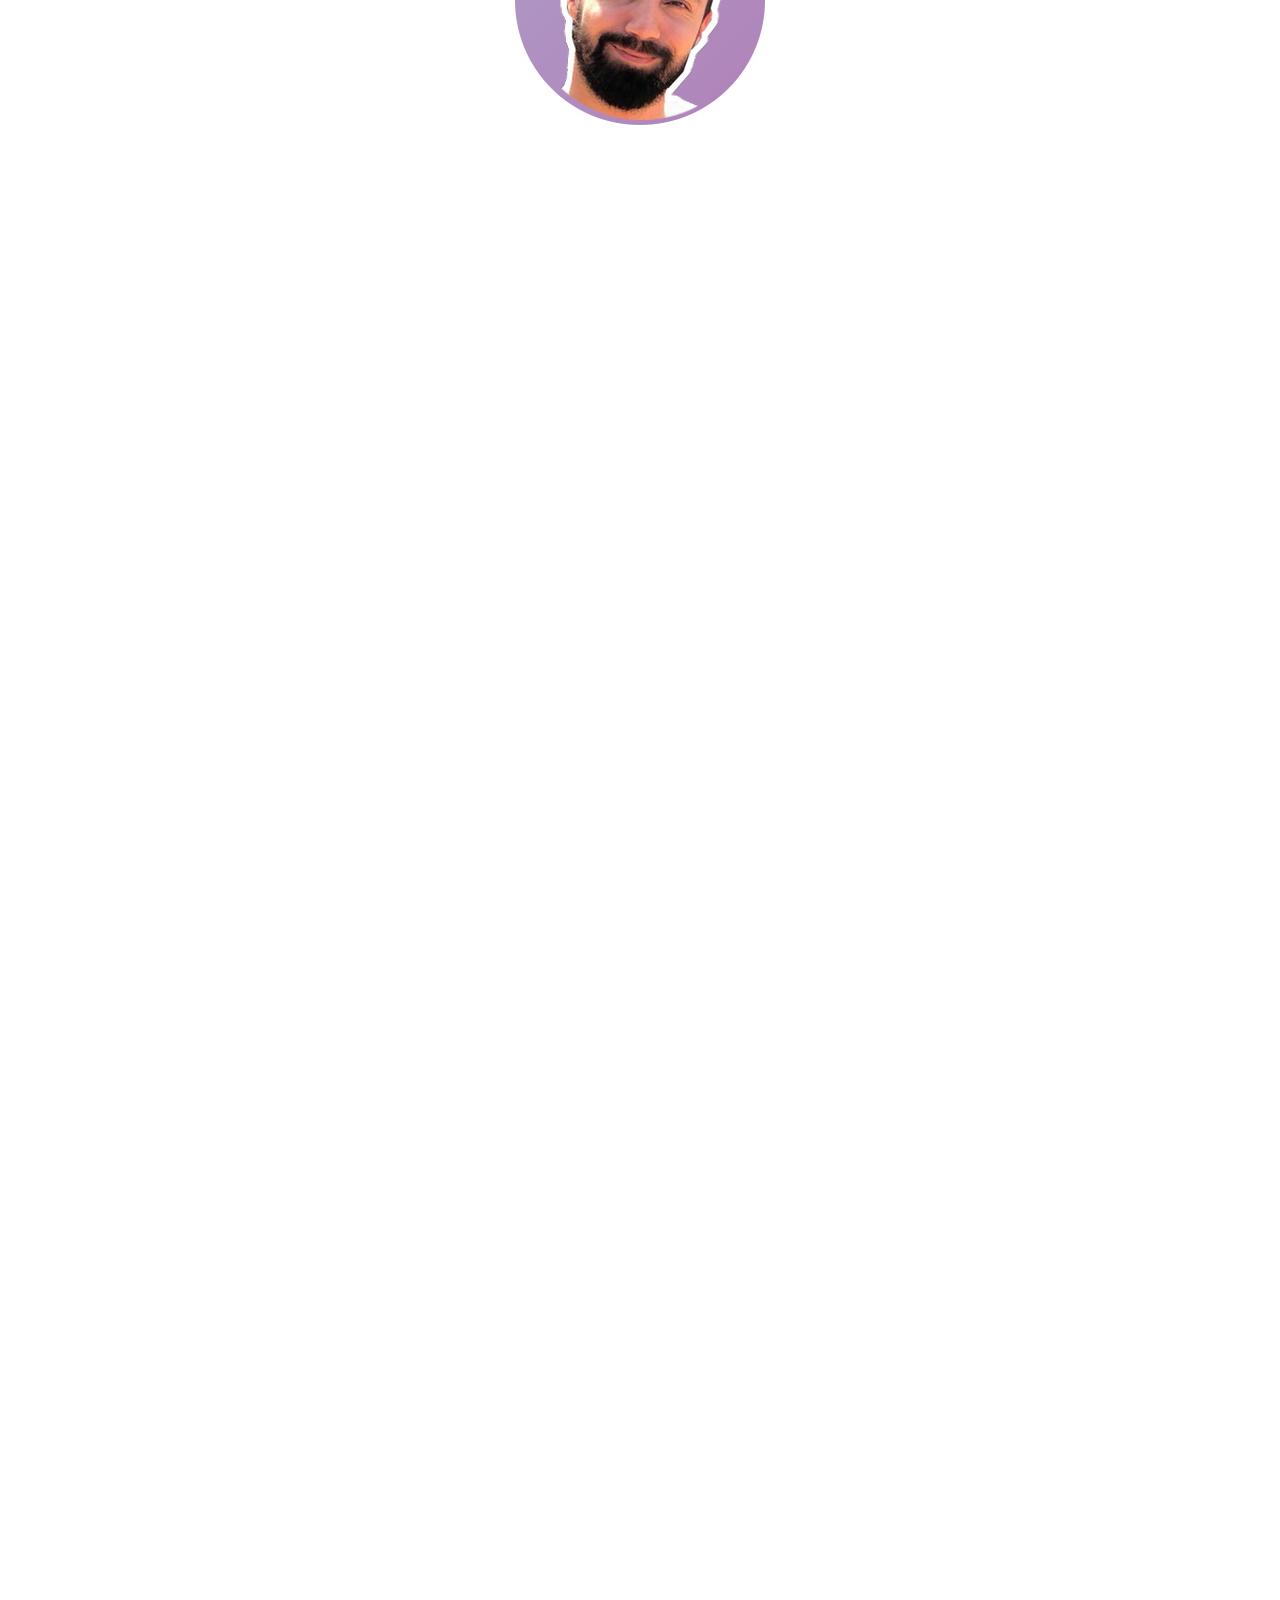
<file: index.html>
<!DOCTYPE html>
<html lang="fr">
    <head>
        <title>Portfolio</title>
        <meta charset="utf-8" />
        <link rel="stylesheet" href="style.css" /> 
        <link rel="icon" type="image/jpeg" href="images/logos/favicon.png">
        <script src= "script.js" defer></script>
        <meta name="viewport" content="width=device-width,initial-scale=1.0">
    </head>

     <body>  
        <div class="loading-picture">
            <img src="images/photo.png">
        </div>     
        <div class="content">
            <section class="section1">
                <header>
                    <img src="images/clemcode.png">
                    <h1>Clem-Coder </h1>
                    <div class="menu">
                        <a class="menu-block" href="#parcours">
                            <h2>Mon parcours</h2>
                            <img src="images/parcours.png">
                        </a>
                        <a class="menu-block" href="#projets">
                            <h2>Mes projets</h2>
                            <img src="images/projets.png">
                        </a>
                        <a class="menu-block" href="#technos">
                            <h2>Mes technos</h2>
                            <img src="images/techno.png">
                        </da>
                        <a class="menu-block" href="#contact">
                            <h2>Contact</h2>
                            <img src="images/contact.png">
                        </a>
                    </div>
                </header> 
                <div class="parcours">
                    <h1 id="parcours">Mon parcours</h1>
                        <div class="etape1">
                            <p>Après 5 années passées dans la vente, j'ai décidé de me reconvertir dans le milieu du dev, métier pour lequel je me suis pris de passion.</p>
                            <div class="commercial-dev">
                                <img src="images/ordi.png">
                            </div>
                        </div>
                        <div class="etape2">
                            <div class="etape2-img">
                                <img src="images/c.png">
                            </div>
                            <p>J'ai commencé mon apprentissage en autodidacte avec du C, un langage procédural de bas niveau pour comprendre les principes fondamentaux du code. </p>  
                        </div>
                        <br>
                        <br>
                        <div class="etape3">
                            <p>
                                Puis j'ai suivi une formation backend sur OpenClassRooms, spécialisée pour le langage Java. J'ai choisi de m'orienter 
                                vers ce langage car j'aime beaucoup les avantages de la machine virtuelle ainsi que ceux de la programmation orientée objet.
                            </p>
                            <div class="etape3-img">
                                <div>
                                    <img src="images/ocr.png">
                                </div>
                                <div>
                                    <img src="images/java.png">
                                </div>
                            </div>
                        </div> 
                </div>
            </section>
            <section class="section2">
                <div class="projets" >
                    <h1 id="projets">Mes projets</h1>
                    <p>Dans le cadre de ma formation, j'ai réalisé différents projets professionnalisants plus intéressants les uns que les autres, parmi eux :  </p>
                    <div class="container reveal">
                        <h2>Application de transfert d'argent</h2>
                        <img src="images/tranfert.png" >
                        <div class="projet-presentation">
                            <p>Application permettant d'ajouter des amis afin de leur transférer de l'argent, les utilisateurs ont également la possibilité de transférer les fonds vers/depuis leur banque</p>
                            <div>
                                <img src="images/transfert2.png">
                            </div>
                        </div>
                    </div>
               </div>
               <div class="specifications">
                <div class="spe-titre">
                    <h2>Spécifications techniques</h2> 
                    <img src="images/engrenage.png">
                </div>
                <div class="spe-parties">
                    <div class="back">
                        <h2>Backend</h2>
                        <div class="backend">
                            <div >
                                <p>Langage</p>
                                <img src="images/logos/java.png" >
                            </div>
                            <div >
                                <p>Base de données<p>
                                <img src="images/logos/mysql.png" >
                            </div>
                            <div >
                                <p>Framework</p>
                                <img src="images/logos/spring.png" >
                            </div>
                        </div>
                    </div>
                    <div class="front">
                        <h2>Frontend</h2>
                        <div class="frontend">
                            <div>
                                <p>Langages</p>
                                <div class="frontend-block1">

                                    <div>
                                        <img src="images/logos/html.png" >
                                    </div>
                                    <div>
                                        <img src="images/logos/css.png" >
                                    </div>  
                                </div>
                            </div>
                            <div class="frontend-block2">
                                <p>Framework</p>
                                <div>
                                    <img src="images/logos/Bootstrap4.png" >
                                </div>
                            </div>
                        </div>
                    </div>
                </div>
            </section>
            <section class="section3">
                <div class="projets2">
                    <div class="container reveal">
                        <h2>Amélioration des performances d'une application </h2>
                        <div class="compteur">
                            <img src="images/aiguille.png" class="aiguille">
                        </div>
                         <p>Mise en place du multithreading afin d'améliorer les performances d'une application. Objectif: simulation d'un trafic de 100k utilisateurs et réussir à faire passer ces derniers au sein des différents services de l'application en un temps imparti. </p>
                    </div>
                </div>
                <div class="specifications">
                    <div class="spe-titre">
                        <h2>Spécifications techniques</h2> 
                        <img src="images/engrenage.png">
                    </div>
                        <div class="backend-p2">
                            <div >
                                 <p>Langage</p>
                                 <img src="images/logos/java.png" >
                            </div>
                            <div >
                                <p>Framework</p>
                                <img src="images/logos/spring.png" >
                            </div>
                        </div>
            </section>
            <section class="section4">
                <div class="projets3">
                    <div class="container reveal">
                        <h2>Microservices & Docker</h2>
                        <img src="images/microservices.png" >
                        <div class="projet-presentation">
                            <p>Application de médicine composée de 4 microservices reliés avec OpenFeign. Chaque MS étant isolé dans un conteneur virtuel avec Docker.</p>
                            <div>
                                <img src="images/logos/docker-logo.png">
                            </div>
                        </div>
                    </div>

               </div>
               <div class="specifications">
                <div class="spe-titre">
                    <h2>Spécifications techniques</h2> 
                    <img src="images/engrenage.png">
                </div>
                <div class="spe-parties">
                    <div class="back">
                        <h2>Backend</h2>
                        <div class="backend">
                            <div >
                                <p>Langage</p>
                                <img src="images/logos/java.png" >
                            </div>
                            <div class="backend-block1" >
                                <p>Base de données</p>
                                <img src="images/logos/mysql2.png" >
                                <img src="images/logos/mongo.png" >
                            </div>
                            <div >
                                <p>Framework</p>
                                <img src="images/logos/spring.png" >
                            </div>
                        </div>
                    </div>
                    <div class="front">
                        <h2>Frontend</h2>
                        <div class="frontend">
                            <div >
                                <p>Langages</p>
                                <div class="frontend-block1">
                                    <div>
                                        <img src="images/logos/html.png" >
                                    </div>
                                    <div>
                                        <img src="images/logos/css.png" >
                                    </div>
                                    <div>
                                        <img src="images/logos/javascript.png" >
                                    </div>
                                </div>
                            </div>
                            <div class="frontend-block2">
                                <p>Framework</p>
                                <img src="images/logos/Bootstrap4.png" >
                            </div>
                        </div>
                    </div>
                </div>
            </section>
            <section class="section5">
                <div class="technos">
                    <h1 id="technos">Mes technos</h1>
                    <div class="techno-table">
                        <div class="techno-back">
                            <div class="techno-backend">
                                <h2>BACKEND</h2>
                                <img src="images/backend.png">
                            </div>
                            <div class="techno-div">
                                <div class="techno-block">
                                    <p>Langage principal</p>
                                    <img src="images/logos/java.png">
                                </div>
                                <div class="techno-block">
                                    <p>Framework</p>
                                    <img src="images/logos/spring2.png">
                                </div>
                                <div class="techno-block">
                                    <p>Bases de données</p>
                                    <div class="techno-block-div">
                                        <div>
                                            <img src="images/logos/mysql2.png">
                                        </div>
                                        <div>
                                            <img src="images/logos/mongo.png">
                                        </div>
                                    </div>
                                </div>
                                <div class="techno-block">
                                    <p>Outils de versionnage</p>
                                    <div class="techno-block-div">
                                        <div>
                                            <img src="images/logos/github.png">
                                        </div>
                                        <div>
                                            <img src="images/logos/gitlab.png">
                                        </div>
                                    </div>
                                </div>
                                <div class="techno-block">
                                    <p>Conteneurs</p>
                                    <img src="images/logos/docker-logo2.png">
                                </div>
                                <div class="techno-block">
                                    <p>Constructeurs de projets</p>
                                    <div class="techno-block-div">
                                        <div>
                                            <img src="images/logos/Maven.png">
                                        </div>
                                        <div>
                                            <img src="images/logos/Gradle.png">
                                        </div>
                                    </div>
                                </div>
                                <div class="techno-block">
                                    <p>IDE</p>
                                    <img src="images/logos/IntelliJ.png">
                                </div>
                            </div>   
                        </div>
            
                        <div  class="techno-front">
                            <div class="techno-frontend"> 
                                <h2>FRONTEND</h2>
                                <img src="images/frontend.png">
                            </div>
                            <div class="techno-div">
                                <div class="techno-block">
                                    <p>Langages</p>
                                    <div class="techno-block-div">
                                        <div>
                                            <img src="images/logos/html.png">
                                        </div>
                                        <div>
                                            <img src="images/logos/css.png">
                                        </div>
                                        <div>
                                            <img src="images/logos/javascript.png">
                                        </div>
                                    </div>
                                </div>
                                <div class="techno-block">
                                    <p>Framework</p>
                                    <img src="images/logos/Bootstrap4.png">
                                </div>
                                <div class="techno-block">
                                    <p>Moteur de templates</p>
                                    <img src="images/logos/thymeleaf.png">
                                </div>
                            </div>   
                        </div>
                    </div>
                </div>
            </section>
            <section class="section6">
                <div class="contact">
                    <h1 id="contact">Contact</h1>
                        <div class="contact-email">
                            <div class="contact-email-img">
                                <h2>Email</h2>
                                <img src="images/logos/gmail.png"> 
                            </div>
                            <div>
                                <div class="contact-email-email">
                                    <img src="images/logos/email.png">
                                    <a href="mailto:autin.clement60@gmail.com">autin.clement60@gmail.com</a>
                                </div>
                                
                                <div class="contact-email-form">
                                    <form action="https://formsubmit.co/autin.clement60@gmail.com" method="POST">
                                        <input type="hidden" name="_captcha" value="false">
                                        <input type="hidden" name="_subject" value="Une personne t'a contacté !">
                                        <input type="hidden" name="_next" value="https://clem-coder.github.io/#contact">
                                        <input type="email" name="email" placeholder="Email" required>
                                        <textarea type="text" name="name" placeholder="Ecrivez votre message ici" required></textarea>
                                        <button type="submit">Envoyer</button>
                                   </form>
                                </div>
                            </div>
                        </div>
                        <div class="contact-phone-networks">
                            <div class="contact-phone">
                                <div class="contact-phone-bg">
                                    <div>
                                        <p>06.72.79.30.35</p>
                                    </div>
                                </div>
                            </div>
                            <div class="contact-picture">
                                <img src="images/photo2.png">
                            </div> 
                            <div class="contact-networks">
                                <div class="reseaux">
                                    <h2>Réseaux</h2>
                                    <a class="reseaux-block" href="https://www.linkedin.com/in/cl%C3%A9ment-autin/">
                                        <img src="images/logos/linkedin.png">
                                    </a>
                                    <a class="reseaux-block" href="https://github.com/Clem-Coder">
                                        <img src="images/logos/github2.png">
                                    </da>
                                    <a class="reseaux-block" href="https://twitter.com/CodeClem">
                                        <img src="images/logos/twitter.png">
                                    </a>
                                </div>
                            </div>
                        </div>
            </section>
        </div>
    </body>
</html>
</file>
<file: style.css>
*{margin: 0; padding: 0;}

html{
    font-size: 13px;
}

body{
    text-align: center;
    font-family:Arial, Helvetica, sans-serif;
    color: white;
}

body h1{
    font-size: 5em;
    font-family:'Courier New', Courier, monospace ;
    margin-bottom: 5%;
}

body h2{
    font-size: 2.5em;
}


body p, body input, body textarea, button{
    font-family:Arial, Helvetica, sans-serif;
    font-size: 1.8em;
}

body a{
    color: white;
}


.loading-picture{
    position: relative;
    animation-name: charging-computer;
    animation-duration: 3.5s;
    animation-iteration-count: 1;
    animation-fill-mode: forwards;
}

.loading-picture img{
    max-width: 50%;
    position: absolute;
    top: 50%;
    left: 50%;
    transform: translate(-50%, -50%);
}


.content{
    opacity: 0;
    animation-name: contents;
    animation-duration: 2s ;
    animation-delay: 4s;
    animation-fill-mode:forwards;
}

.parcours h1, .projets h1, .technos h1, .contact h1 {
    margin-top: 10%;
    text-decoration: underline;
}


.projets, .projets2, .projets3 {
    width: 50%;
    margin: auto;
}



/*MENU*/

header{
    margin-bottom: 2%;
}



header h2{
    text-decoration: underline;
}

.menu {
    margin: auto;
    max-width: 80%;
    display: flex;
    flex-wrap: wrap;
    justify-content: space-around;
    align-items: center; 
}

.menu-block{
    border: 4px white solid;
    border-radius: 10px;
    padding: 1%;
    max-width: 20%;
    transform: scale(1);
    transition-property: transform;
    transition-duration: 400ms;

}

.menu-block img{
    max-width: 80%;
}

.menu-block:hover{
    transform: scale(1.15);
}


/*SECTIONS*/



.section1{
    background: linear-gradient(rgb(158, 113, 170), rgb(136, 120, 141)) ;
    padding-top: 1%;
}

.section2{
    background: linear-gradient(rgb(136, 120, 141), rgb(162, 221, 182)) ;
}

.section3{
    background: linear-gradient(rgb(162, 221, 182), rgb(110, 96, 161)) ;
}

.section4{
    background: linear-gradient(rgb(110, 96, 161), rgb(11, 85, 138) ) ;
}

.section5{
    background: linear-gradient(rgb(11, 85, 138), rgb(2, 117, 199) ) ;
}

.section6{
    background: linear-gradient( rgb(2, 117, 199), rgb(76, 107, 163)) ;
}

.section2, .section3, .section4, .section5, .section6 {
    padding-top: 3%;
}




/*PARCOURS*/


.parcours{
    width: 50%;
    margin: auto;
    text-align: justify;
}


.etape1 ,.etape2 ,.etape3{
    display: flex;  
    align-items: center;
    justify-content: space-around;
}

.etape1 p,.etape2 p,.etape3 p{
    max-width: 50%; 
}

.commercial-dev{
    max-width: 60%;
    display: flex;
    align-items: center;
    justify-content: center;
    background-image: url(images/malette.png);
    background-position: center;
    background-size: contain;
    background-repeat: no-repeat;
}

.commercial-dev img{
    max-width: 100%;
    animation-name: fondu-in-out;
	animation-timing-function: ease;
	animation-iteration-count: infinite;
	animation-duration: 6s;
	animation-direction: alternate;
}


.etape2-img, .etape3-img{
    text-align: center;
}

.etape2-img img, .etape3-img img{
    max-width: 80%;
}

.etape3-img{
    display: flex;
    max-width: 40%; 
}



/*SPECIFICATIONS*/

.specifications{
    text-align: center;
    color: black;
    padding: 1%;
    margin: auto;
    width: 70%;
    border: 3px solid black;
    border-radius: 30px;
}

.specifications h2{
    text-decoration: underline;
}

.specifications p{
    margin-bottom: 10%;
}

.spe-titre, .back h2, .front h2{
    margin-bottom: 5%;
}

.spe-titre{
    display: flex;
    justify-content: center;
    align-items: center;
}

.spe-titre img{
    margin-left: 1%;
    max-width: 4%;
    animation-name: rotateZ;
    animation-duration: 5s;
    animation-iteration-count: infinite;
    animation-timing-function: linear;
}


.spe-parties{
    display: flex;
    width: 100%;
}

.spe-parties h2{
    font-size: 2em;
}


.back{
    max-width: 50%;
    border-right: 2px solid black;
}

.backend{
    display: flex;
    justify-content: space-around;
}

.backend img{
    max-width: 50%;
}

.backend-p2{
    display: flex;
    justify-content: space-around;
    margin: auto;
}

.backend-p2, .backend-p2 img{
    max-width: 50%;
}

.backend-block1{
    display: flex;
    flex-direction: column;
    align-items: center;
}


.front{
    width: 50%;
    border-left: 2px solid black;
}


.frontend{
    display: flex;
    justify-content: space-around;
}


.frontend-block1{
    display: flex;
    justify-content: space-around;
}

.frontend-block1 img{
    max-width: 80%;
}

.frontend-block2 img{
    max-width: 50%;
}


/* P1 */
.projets h1{
    text-align: right;
}

.projets h2{
    color: rgb(169, 200, 80);
}

.projets p {
    text-align: justify;
}


.projet-presentation{
    display: flex;
    justify-content: space-between; 
    align-items: center;
}


.projet-presentation img{
    max-width: 20%;
}



/* P2 */


.compteur{
    max-width: 35%;
    display: flex;
    align-items: center;
    justify-content: center;
    background-image: url(images/compteur.png);
    background-size: contain;
    background-position: center;
    background-repeat: no-repeat;
   }

.aiguille{
    animation-name: speed;
    animation-duration: 7s;
    animation-iteration-count: infinite;
}


.projets2 h2{
    color: rgb(179, 0, 0);
}



/* P3 */


.projets3 h2{
    color: rgb(18, 159, 219);
}

.projets3 p {
    text-align: center;
}


/*TECHNOS*/



.technos{
    width: 70%;
    margin: auto;
}


.techno-table{
    border: 3px solid black;
    border-radius: 30px;
    padding: 0.5%;
    background-color: whitesmoke;
}


.techno-table h2, .techno-table p{
    margin-bottom: 5%;
    text-decoration: underline;
}

.techno-back{
    margin-bottom: 0.5%;
    background-color: rgb(88, 188, 255);
    border-top-left-radius: 20px;
    border-top-right-radius: 20px;
}


.techno-front{
    background-color: rgb(111, 211, 166);
    border-bottom-left-radius: 20px;
    border-bottom-right-radius: 20px;
}

.techno-back, .techno-front{
    display: flex;
    justify-content: space-between;
    padding: 3% 3% 3% 0%;
}

.techno-backend ,.techno-frontend{
    display: flex;
    flex-direction: column;
    align-items: center;
    justify-content: center;
    min-width: 30%;
}

.techno-backend img ,.techno-frontend img{
    width: 50%;
    margin-bottom: 10%;
}



.techno-div{
    display: flex;
    flex-wrap: wrap;
    justify-content: center;
}

.techno-block{
    width:33%;
}

.techno-block img{
    max-width:30%;
}

.techno-block-div{
    display: flex;
    justify-content: center;
    align-items: center;
}

.techno-block-div img{
    max-width: 80%;
}

/**CONTACT**/

.contact{
    width: 50%;
    margin: auto;
}


.contact-email{
    display: flex;
    justify-content: space-around;
    align-items: center;
    margin-bottom: 10%;
}

.contact-email-img{
    max-width: 30%;
}

.contact-email img{
    max-width: 80%;
}

.contact-email-email {
    display: flex;
    justify-content: center;
    align-items: center;
}

.contact-email-email a{
    font-size: 1.8em;
}

.contact-email-email img {
    margin-right: 1%;
    max-width: 10%;
}


.contact-email-form input, .contact-email-form textarea{
    border: 2px solid black;
    border-radius: 20px;
    background-color: white;
    color: black;
    outline: none;
    padding: .5rem 1.5rem;
    width: 80%;
    transition: background-color 500ms;
}

.contact-email-form input:focus, .contact-email-form textarea:focus{
    border: 2px solid blueviolet;
}



.contact-email-form p{
    font-weight: bold;
    color: rgb(121, 223, 121);
}


.contact-email-form textarea{
    height: 150px;
    resize: none;
}

.contact-email-form button{
    width: 50%;
    border-radius: 20px;
    background-color: rgb(70, 70, 70);
    color: white;
}

.contact-email-form input, .contact-email-form textarea, .contact-email-form button, .contact-email-form p{
    margin-top: 5%;
}


.contact-phone-networks{
    display: flex;
    justify-content: space-around;
    padding-bottom: 5%;
}

.contact-phone{
    background-image: url(images/logos/smartphone.png);
    background-position: center;
    background-size: contain;
    background-repeat: no-repeat;
    width: 30%;
}

.contact-phone-bg{
    font-size: 0.8em;
    font-weight: bold;
    text-align: center;
    display: flex;
    align-items: center;
    justify-content: center;
    height: 100%;
    line-height: 100%;
  }
   



.contact-picture{
    align-self: flex-end;
    display: flex;
    flex-direction: column;

}

.contact-phone h2, .contact-networks h2 {
    margin-bottom: 10%;
}

.reseaux {
    display: flex;
    flex-direction: column;
    align-items: center; 
    
}

.reseaux-block{
    margin-top: 15%;
    max-height: 100%;
    transform: scale(1);
    transition-property: transform;
    transition-duration: 400ms;
}

.reseaux-block img{
    max-width: 80%;
    border: 2px solid white;
    border-radius: 20px;
}

.reseaux-block:hover{
    transform: scale(1.15);
}

.contact-picture{
    width: 40%;
    text-align: center;
}

.contact-picture img{
    max-width: 100%;
}




/*REVEAL*/

.reveal{
    display: flex ;
    flex-direction: column;
    align-items: center;
    margin-bottom: 3%;
    margin-top: 3%;
    transform: translateY(150px);
    opacity: 0;
    transition: 1s all ease;

  }

  .reveal h2{
    margin-bottom: 3%;
  }

  .reveal img{
    max-width: 90%;
  }


  .reveal.active{
    transform: translateY(0);
    opacity: 1;
  }




/******* KEYFRAMES ******/


@keyframes charging-tel{
    0% { transform: translateY(50vh)}
    50% { transform: translateY(50vh)}
    100% {transform: translateY(12vh);}
}

@keyframes charging-computer{
    0% { transform: translateY(50vh)}
    50% { transform: translateY(50vh)}
    100% {transform: translateY(15vh);}
}

@keyframes charging-medium-screen{
    0% { transform: translateY(50vh)}
    50% { transform: translateY(50vh)}
    100% {transform: translateY(17vh);}
}

@keyframes contents{
    0%{opacity: 0 ;}
    100%{opacity: 1;}
}

@keyframes fondu-in-out {
	0%    { opacity:1; }
	25%   { opacity:1; }
    50%   { opacity:1; }
	75%   { opacity:0; }
	100%  { opacity:0; }
}


@keyframes rotateZ {
    100% { transform: rotateZ(360deg);}
}

@keyframes speed {

    5% {transform: rotateZ(15deg);}
    7% {transform: rotateZ(10deg);}
    10% {transform: rotateZ(25deg);}
    15% {transform: rotateZ(15deg);}
    40% {transform: rotateZ(280deg);}
    100%{transform: rotateZ(280deg);}
  }




/******* RESPONSIVE *******/


/**SMARTPHONE**/

@media screen and (min-width: 0px) and (max-width: 700px) {
    html {
        font-size: 11px;
    }

    body h1{
        font-size: 4em;
        margin-bottom: 5%;
    }
    
    body h2{
        font-size: 2em;
    }
    
    
    body p{
        font-size: 1.6em;
    }

    
    .loading-picture{
        position: relative;
        animation-name: charging-tel;
        animation-duration: 3.5s;
        animation-iteration-count: 1;
        animation-fill-mode: forwards;
    }
    
    .loading-picture img{
        max-width: 40%;
        position: absolute;
        top: 50%;
        left: 50%;
        transform: translate(-50%, -50%);
    }

    .projets, .projets2, .projets3 {
        width: 90%;
        margin: auto;
    }

    .parcours h1, .projets h1{
        text-align: center;
    }

    /*MENU*/

    header img{
        max-width: 40%;
    }

    .menu {
        margin: auto;
        max-width: 95%;
        display: flex;
        flex-wrap: wrap;
        justify-content: space-around;
        align-items: center; 
    }

    .menu-block{
        border: 1px white solid;
        border-radius: 10px;
        padding: 1%;
        margin: 1%;
        max-width: 45%;
        transform: scale(1);
        transition-property: transform;
        transition-duration: 400ms;
    }

    .menu-block:hover{
        transform: scale(1);
    }

    /*PARCOURS*/


    .parcours{
        width: 90%;
        margin: auto;
        text-align: justify;
        color:white;
    }

    .etape1 ,.etape2 ,.etape3{
        display: flex;  
        flex-direction: column;
        align-items: center;
        justify-content: space-around;
    }

    .etape1, .etape3  {
        flex-direction: column-reverse;
    }

    .etape1 p,.etape2 p,.etape3 p{
        max-width: 95%; 
        margin-bottom: 5%;
        margin-top: 3%;
    }

    .etape2-img img{
        max-width: 40%;
    }

    .etape3-img{
        max-width: 100%; 
    }

    .etape3-img img{
        max-width: 50%;
    }

    /*SPECIFICATIONS*/

    .specifications{
        width: 92%;
        border: 2px solid black;
    }

    .spe-titre img{
        max-width: 6%;
    }

    .spe-parties h2{
        font-size: 1.8em;
    }

    .specifications p{
        margin-bottom: 5%;
        margin-top: 10%;
        text-decoration: underline;
    }

    .backend, .frontend{
        display: flex;
        flex-direction: column;
        justify-content: space-around;
    }

    .backend img{
        max-width: 30%;
    }

    

    /*PROJETS*/

    /* P1 */

    .projets p{
        text-align: center;
    }

    /*TECHNOS*/

    .technos{
        width: 95%;
        margin: auto;
    }

    .techno-table{
        border: 2px solid black;
    }

    .techno-back, .techno-front{
        flex-direction: column;
        justify-content: space-between;
        padding: 3% 3% 3% 0%;
    }

    .techno-back{
        margin-bottom: 0.5%;
        background-color: rgb(88, 188, 255);
        border-top-left-radius: 25px;
        border-top-right-radius: 25px;
    }

    .techno-front{
        background-color: rgb(111, 211, 166);
        border-bottom-left-radius: 25px;
        border-bottom-right-radius: 25px;
    }

    .techno-backend img ,.techno-frontend img{
        width: 30%;
    }

    .techno-div{
        align-items:flex-start;
        justify-content: space-around; 
    }

    .techno-block{
        margin-bottom: 5%;
        width:50%;
    }
    
    .techno-block img{
        max-width:40%;
    }

    .techno-block-div{
        flex-direction: column;
        justify-content: space-between;
    }

    .techno-block-div img{
        max-width: 50%;
    }

    /*CONTACT*/

    .contact{
        width: 95%;
        margin: auto;
    }

    .contact-email{
        flex-direction: column;
    }

    .contact-email-img{
        margin-bottom: 5%;
    }

    .contact-phone-networks{
        justify-content: space-around;
    }



    .reseaux-block{
        margin-top: 5%;
    }

    .reseaux-block img{
        max-width: 40%;
    }

    .contact-picture{
        display: none;
    }

    /*REVEAL*/

    .reveal{
    margin-top: 10%;
    }
}



/**MEDIUM SCREEN**/

@media screen and (min-width: 701px) and (max-width: 1450px) {
    html {
        font-size: 13px;
    }

    body h1{
        font-size: 4em;
        margin-bottom: 5%;
    }
    
    body h2{
        font-size: 2em;
    }
    
    
    body p{
        font-size: 1.6em;
    }

    
    .loading-picture{
        position: relative;
        animation-name: charging-computer;
        animation-duration: 3.5s;
        animation-iteration-count: 1;
        animation-fill-mode: forwards;
    }
    
    .loading-picture img{
        max-width: 20%;
        position: absolute;
        top: 50%;
        left: 50%;
        transform: translate(-50%, -50%);
    }

    .projets, .projets2, .projets3 {
        width: 80%;
        margin: auto;
    }

    .parcours h1, .projets h1{
        text-align: center;
    }

    /*MENU*/

    header img{
        max-width: 20%;
    }

    .menu {
        margin: auto;
        max-width: 95%;
        display: flex;
        flex-wrap: wrap;
        justify-content: space-around;
        align-items: center; 
    }

    .menu-block{
        border: 2px white solid;
        border-radius: 10px;
        padding: 1%;
        margin: 1%;
        max-width: 20%;
        transform: scale(1);
        transition-property: transform;
        transition-duration: 400ms;
    }

    .menu-block:hover{
        transform: scale(1);
    }

    /*PARCOURS*/


    .parcours{
        width: 80%;
        margin: auto;
        text-align: justify;
        color:white;
    }



    .etape1 p,.etape2 p,.etape3 p{
        max-width: 50%; 
        margin-bottom: 5%;
        margin-top: 3%;
    }

    .etape1 .commercial-dev{
        max-width: 40%;
    }

    .etape2-img img{
        max-width: 60%;
    }

    .etape3-img{
        max-width: 100%; 
    }

    .etape3-img img{
        max-width: 60%;
    }

    /*SPECIFICATIONS*/

    .specifications{
        width: 90%;
        border: 2px solid black;
    }

    .spe-titre img{
        max-width: 5%;
    }

    .spe-parties h2{
        font-size: 1.8em;
    }

    .specifications p{
        margin-bottom: 5%;
        margin-top: 10%;
        text-decoration: underline;
    }

    .backend, .frontend{
        justify-content: space-around;
    }

    .backend img{
        max-width: 50%;
    }

    

    /*PROJETS*/

    /* P1 */

    .projets p{
        text-align: center;
    }

    /*TECHNOS*/

    .technos{
        width: 95%;
        margin: auto;
    }

    .techno-table{
        border: 2px solid black;
    }

    .techno-back, .techno-front{
        justify-content: space-between;
        padding: 3% 3% 3% 0%;
    }

    .techno-back{
        margin-bottom: 0.5%;
        border-top-left-radius: 25px;
        border-top-right-radius: 25px;
    }

    .techno-front{
        border-bottom-left-radius: 25px;
        border-bottom-right-radius: 25px;
    }

    .techno-backend img ,.techno-frontend img{
        width: 80%;
    }

    .techno-div{
        align-items:flex-start;
        justify-content: space-around; 
    }

    .techno-block{
        margin-bottom: 5%;
        width:33%;
    }
    
    .techno-block img{
        max-width:40%;
    }

    .techno-block-div{
        flex-direction: column;
        justify-content: space-between;
    }

    .techno-block-div img{
        max-width: 50%;
    }

    /*CONTACT*/

    .contact{
        width: 85%;
        margin: auto;
    }


    .contact-phone-networks{
        justify-content: space-around;
    }


    .reseaux-block{
        margin-top: 10%;
    }

    .reseaux-block img{
        max-width: 80%;
    }


    /*REVEAL*/

    .reveal{
    margin-top: 10%;
    }
}
</file>
